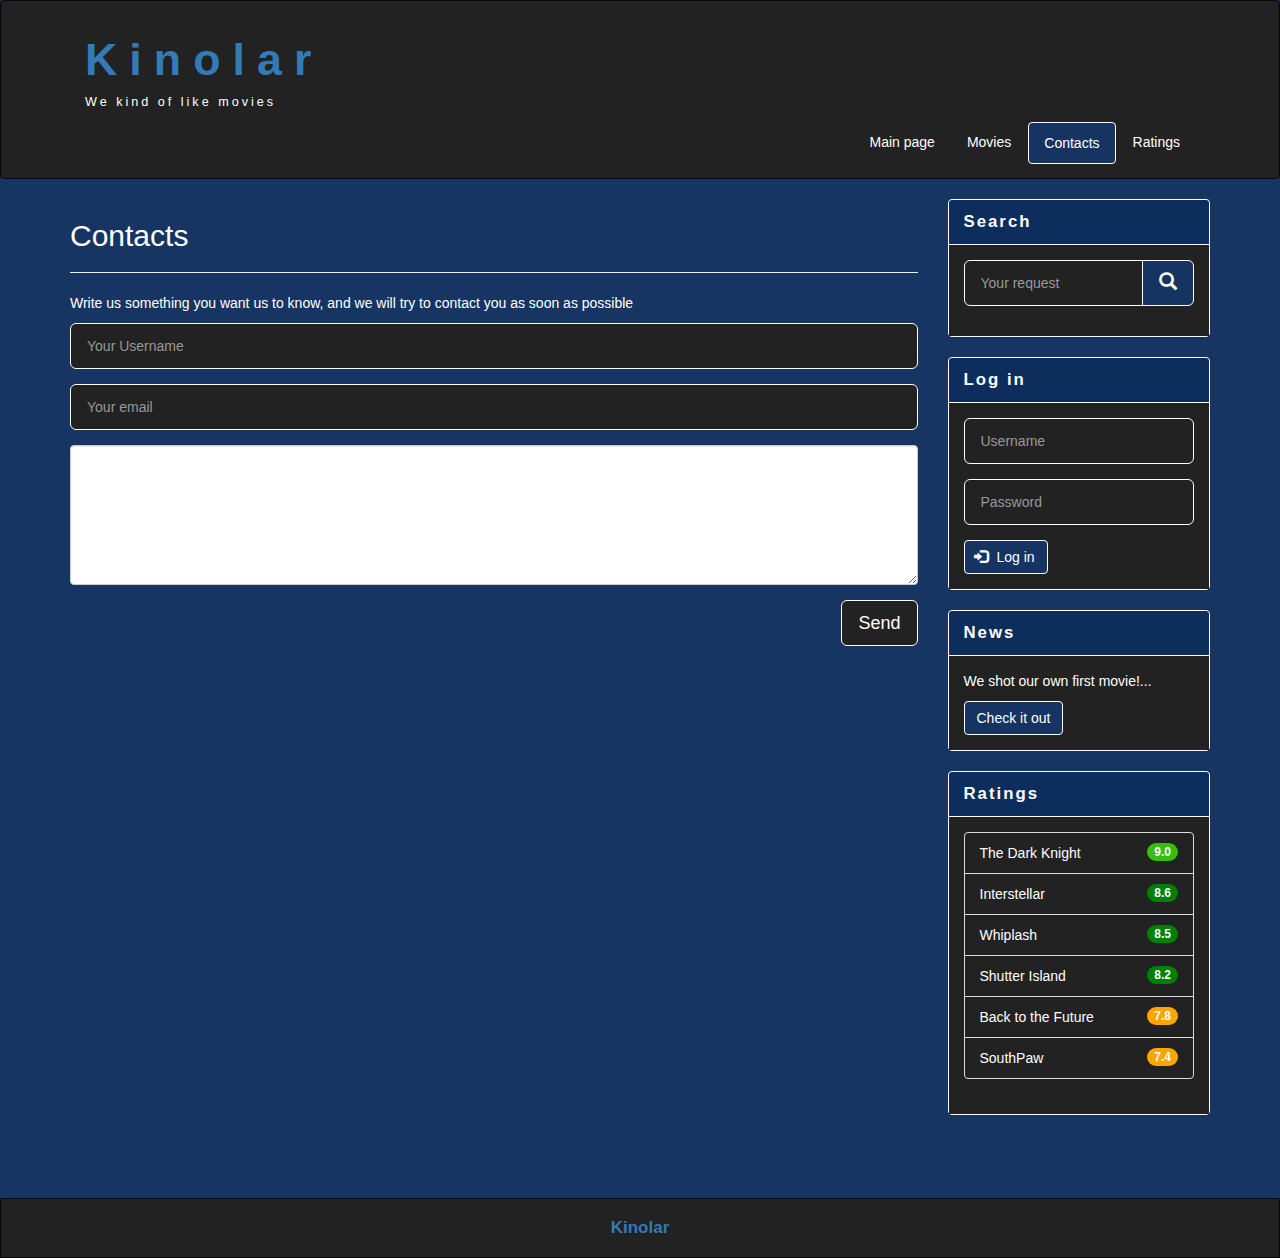
<file: contac.html>
<!DOCTYPE html>
<html lang="en">
  <head>
    <meta charset="utf-8">
    <meta http-equiv="X-UA-Compatible" content="IE=edge">
    <meta name="viewport" content="width=device-width, initial-scale=1">
    <!-- The above 3 meta tags *must* come first in the head; any other head content must come *after* these tags -->
    <title>Kinolar</title>

    <!-- Bootstrap -->
    <link href="sources/css/bootstrap.min.css" rel="stylesheet">

    <!-- Main Style -->
    <link rel="stylesheet" type="text/css" href="sources/css/style.css">

    <!-- HTML5 shim and Respond.js for IE8 support of HTML5 elements and media queries -->
    <!-- WARNING: Respond.js doesn't work if you view the page via file:// -->
    <!--[if lt IE 9]>
      <script src="https://oss.maxcdn.com/html5shiv/3.7.3/html5shiv.min.js"></script>
      <script src="https://oss.maxcdn.com/respond/1.4.2/respond.min.js"></script>
    <![endif]-->
  </head>
  <body>

    <div class="container-fluid">
      <div class="row">
        <nav role="navigation" class="navbar navbar-inverse">
          <div class="container">
          <div class="navbar-header header">
            <div class="container">
              <div class="row">
                <div class="col-lg-12">
                  <h1 class="title"><a href="index.html">Kinolar</a></h1>
                  <p>We kind of like movies</p>
                </div>
              </div>
            </div>

            <button type="button" data-target="#navbarCollapse" data-toggle="collapse" class="navbar-toggle">

              <span class="sr-only">Toggle navigation</span>
              <span class="icon-bar"></span>
              <span class="icon-bar"></span>
              <span class="icon-bar"></span>
            </button>
          </div>
            <div id="navbarCollapse" class="collapse navbar-collapse navbar-right">
              <ul class="nav nav-pills">
                <li><a href="index.html" >Main page</a></li>
                <li> <a href="films.html" >Movies</a></li>
                <li class="active"><a href="contac.html" class="btn">Contacts</a></li>
                <li><a href="ratings.html" >Ratings</a></li>
              </ul>
            </div>
          </div>
        </nav>
      </div>
    </div>

    <div class="wrapper">
      <div class="container">
        <div class="row">
          <div class="col-lg-9 col-md-9 col-sm-9">

            <form role="search" class="visible-xs">
                <div class="form-group">
                  <div class="input-group">
                    <input type="search" class="form-control input-lg" placeholder="Your request">
                    <div class="input-group-btn">
                      <button class="btn btn-primary btn-lg" type="submit"><i class="glyphicon glyphicon-search"></i></button>
                    </div>
                  </div>
                </div>
            </form>
            <h2>Contacts</h2><hr>
            <p>Write us something you want us to know, and we will try to contact you as soon as possible</p>
            <form>
              <div class="form-group">
                <input type="text" placeholder="Your Username" class="form-control input-lg">
              </div>
              <div class="form-group">
                <input class="form-control input-lg" placeholder="Your email">
                </input>
              </div>
              <div class="form-group">
                <textarea class="form-control"></textarea>
              </div>
              <button class="btn btn-primary btn-lg pull-right mainbtn">Send</button>
            </form>

          </div>
          <div class="col-lg-3 col-md-3 col-sm-3">
            <div class="panel panel-primary hidden-xs ">
              <div class="panel-heading"><div class="sidebar-header">Search</div></div>
              <div class="panel-body">
                <form role="search">
                  <div class="form-group">
                    <div class="input-group">
                      <input type="search" class="form-control input-lg" placeholder="Your request">
                      <div class="input-group-btn">
                        <button class="btn btn-primary btn-lg" type="submit"><i class="glyphicon glyphicon-search"></i></button>
                      </div>
                    </div>
                  </div>
                </form>
              </div>
            </div>
              <div class="panel panel-primary ">
              <div class="panel-heading"><div class="sidebar-header">Log in</div></div>
              <div class="panel-body">

                <form role="form">
                  <div class="form-group">
                     <input type="text" class="form-control input-lg" placeholder="Username">
                  </div>
                  <div class="form-group">
                    <input type="password" class="form-control input-lg" placeholder="Password">
                  </div>
                  <button type="submit" class="btn btn-primary"><span class="glyphicon glyphicon-log-in"></span>Log in</button>
                </form>
              </div>
            </div>
            <div class="panel panel-primary">
              <div class="panel-heading"><div class="sidebar-header">News</div></div>
              <div class="panel-body">
              <p>We shot our own first movie!...</p>
              <button  class="btn btn-primary">
              Check it out</button>
              </div>
            </div>
            <div class="panel panel-primary">
              <div class="panel-heading"><div class="sidebar-header">Ratings</div></div>
              <div class="panel-body">
                <ul class="list-group">
                  <li class="list-group-item list-group-primary"> <a href="#">The Dark Knight</a> <span class="badge badge-primary hig">9.0</span></li>
                  <li class="list-group-item list-group-primary"> <a href="show.html">Interstellar </a> <span class="badge badge-primary">8.6</span></li>
                  <li class="list-group-item list-group-primary"> <a href="#">Whiplash</a> <span class="badge">8.5</span></li>
                  <li class="list-group-item list-group-primary"> <a href="#">Shutter Island</a> <span class="badge">8.2</span> </li>
                  <li class="list-group-item list-group-primary"> <a href="#">Back to the Future</a> <span class="badge med">7.8</span> </li>
                  <li class="list-group-item list-group-primary"> <a href="#">SouthPaw</a> <span class="badge med">7.4</span> </li>
                </ul>

              </div>
            </div>
          </div>
        </div>

        </div>
      </div>
      <div class="clear"></div>


    <footer>
      <div class="container">
        <p class="text-center">
          <a href="index.html">Kinolar</a>
        </p>
      </div>
    </footer>


    <!-- jQuery (necessary for Bootstrap's JavaScript plugins) -->
    <script src="https://ajax.googleapis.com/ajax/libs/jquery/1.12.4/jquery.min.js"></script>
    <!-- Include all compiled plugins (below), or include individual files as needed -->
    <script src="sources/js/bootstrap.min.js"></script>
  </body>
</html>
</file>
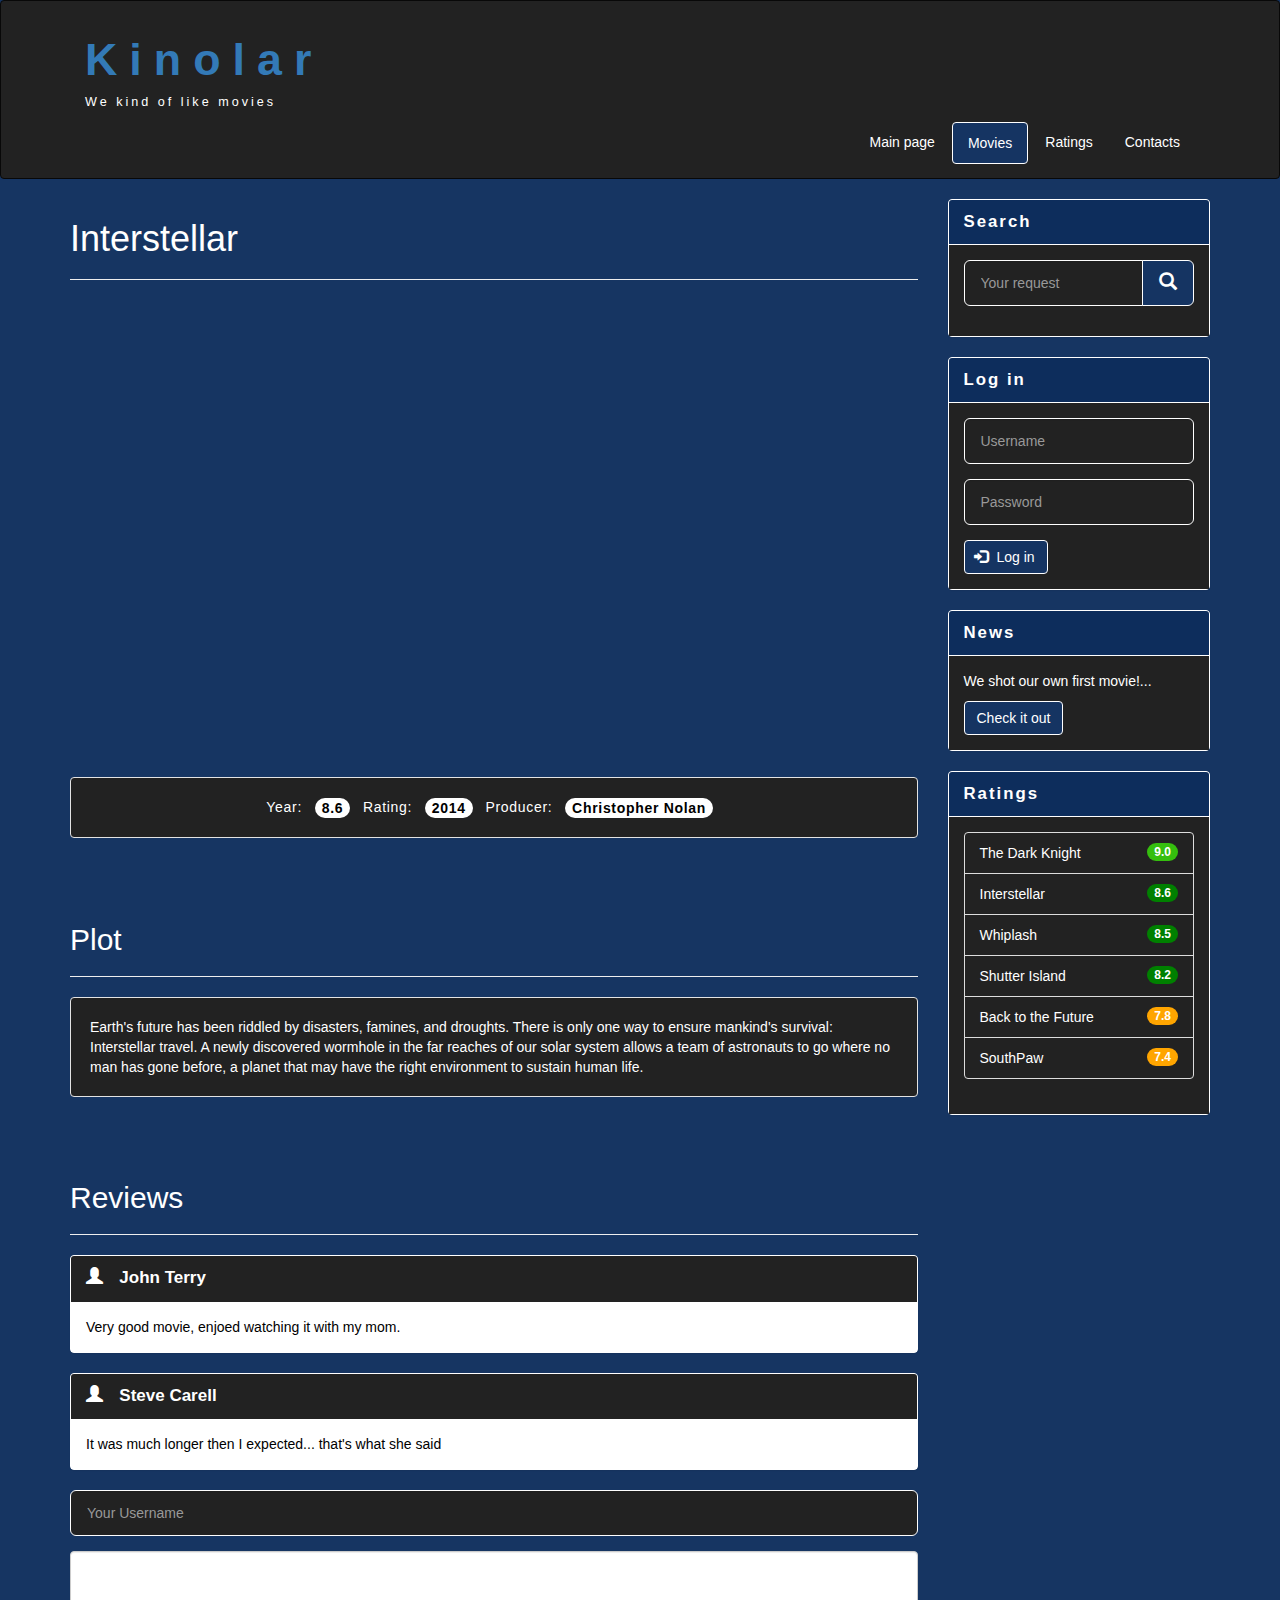
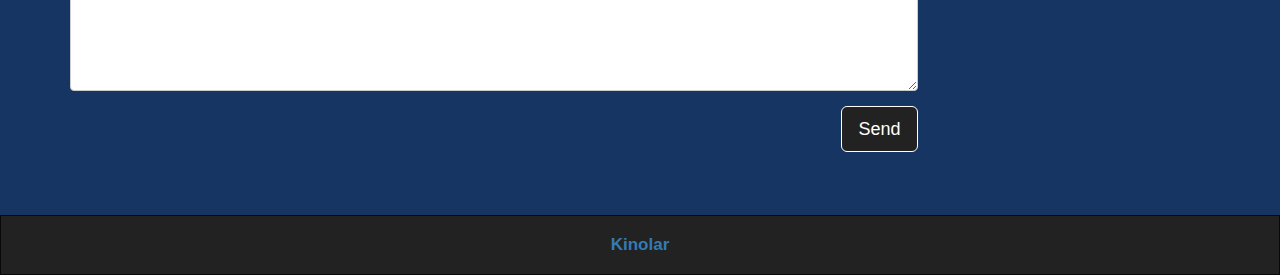
<file: show.html>
<!DOCTYPE html>
<html lang="en">
  <head>
    <meta charset="utf-8">
    <meta http-equiv="X-UA-Compatible" content="IE=edge">
    <meta name="viewport" content="width=device-width, initial-scale=1">
    <!-- The above 3 meta tags *must* come first in the head; any other head content must come *after* these tags -->
    <title>Kinolar</title>

    <!-- Bootstrap -->
    <link href="sources/css/bootstrap.min.css" rel="stylesheet">

    <!-- Main Style -->
    <link rel="stylesheet" type="text/css" href="sources/css/style.css">

    <!-- HTML5 shim and Respond.js for IE8 support of HTML5 elements and media queries -->
    <!-- WARNING: Respond.js doesn't work if you view the page via file:// -->
    <!--[if lt IE 9]>
      <script src="https://oss.maxcdn.com/html5shiv/3.7.3/html5shiv.min.js"></script>
      <script src="https://oss.maxcdn.com/respond/1.4.2/respond.min.js"></script>
    <![endif]-->
  </head>
  <body>

    <div class="container-fluid">
      <div class="row">
        <nav role="navigation" class="navbar navbar-inverse">
          <div class="container">
          <div class="navbar-header header">
            <div class="container">
              <div class="row">
                <div class="col-lg-12">
                  <h1 class="title"><a href="index.html">Kinolar</a></h1>
                  <p>We kind of like movies</p>
                </div>
              </div>
            </div>

            <button type="button" data-target="#navbarCollapse" data-toggle="collapse" class="navbar-toggle">

              <span class="sr-only">Toggle navigation</span>
              <span class="icon-bar"></span>
              <span class="icon-bar"></span>
              <span class="icon-bar"></span>
            </button>
          </div>
            <div id="navbarCollapse" class="collapse navbar-collapse navbar-right">
              <ul class="nav nav-pills">
                <li><a href="index.html">Main page</a></li>
                <li class="active"><a href="films.html" class="btn">Movies</a></li>
                <li><a href="ratings.html">Ratings</a></li>
                <li><a href="contac.html">Contacts</a></li>
              </ul>
            </div>
          </div>
        </nav>
      </div>
    </div>

    <div class="wrapper">
      <div class="container">
        <div class="row">
          <div class="col-lg-9 col-md-9 col-sm-9">

            <form role="search" class="visible-xs">
                <div class="form-group">
                  <div class="input-group">
                    <input type="search" class="form-control input-lg" placeholder="Your request">
                    <div class="input-group-btn">
                      <button class="btn btn-primary btn-lg" type="submit"><i class="glyphicon glyphicon-search"></i></button>
                    </div>
                  </div>
                </div>
            </form>
            <h1>Interstellar</h1><hr>
            <div class="embed-responsive embed-responsive-16by9">
              <iframe class="embed-responsive-item" width="560" height="315" src="https://www.youtube.com/embed/zSWdZVtXT7E" frameborder="0" allow="accelerometer; autoplay; encrypted-media; gyroscope; picture-in-picture" allowfullscreen>
              </iframe>
            </div>
            <div class="well info-block">
              Year:  <span class="badge">8.6</span>
              Rating: <span class="badge ">2014</span>
              Producer: <span class="badge">Christopher Nolan</span>
            </div>
            <div class="margin-8">
              <!--MARGIN-->
                </div>
              <h2>Plot</h2>
              <hr>
              <div class="well">
                Earth's future has been riddled by disasters, famines, and droughts. There is only one way to ensure mankind's survival: Interstellar travel. A newly discovered wormhole in the far reaches of our solar system allows a team of astronauts to go where no man has gone before, a planet that may have the right environment to sustain human life.
              </div>
              <div class="margin-8">
                <!--MARGIN-->
              </div>
              <h2>Reviews</h2><hr>
              <div class="panel rev">
                <div class="panel-heading rev-heading"><span class="
glyphicon glyphicon-user"></span>John Terry</div>
                <div class="panel-body rev-body">
                  Very good movie, enjoed watching it with my mom.
                </div>
              </div>
              <div class="panel rev">
                <div class="panel-heading rev-heading"><span class="
glyphicon glyphicon-user"></span>Steve Carell</div>
                <div class="panel-body rev-body">
                  It was much longer then I expected... that's what she said
                </div>
              </div>
              <form>
                <div class="form-group">
                  <input type="text" placeholder="Your Username" class="form-control input-lg">
                </div>
                <div class="form-group">
                  <textarea class="form-control">
                  </textarea>
                </div>
                <button class="btn btn-primary btn-lg mainbtn pull-right">Send</button>
              </form>

          </div>
          <div class="col-lg-3 col-md-3 col-sm-3">
            <div class="panel panel-primary hidden-xs ">
              <div class="panel-heading"><div class="sidebar-header">Search</div></div>
              <div class="panel-body">
                <form role="search">
                  <div class="form-group">
                    <div class="input-group">
                      <input type="search" class="form-control input-lg" placeholder="Your request">
                      <div class="input-group-btn">
                        <button class="btn btn-primary btn-lg" type="submit"><i class="glyphicon glyphicon-search"></i></button>
                      </div>
                    </div>
                  </div>
                </form>
              </div>
            </div>
              <div class="panel panel-primary ">
              <div class="panel-heading"><div class="sidebar-header">Log in</div></div>
              <div class="panel-body">

                <form role="form">
                  <div class="form-group">
                     <input type="text" class="form-control input-lg" placeholder="Username">
                  </div>
                  <div class="form-group">
                    <input type="password" class="form-control input-lg" placeholder="Password">
                  </div>
                  <button type="submit" class="btn btn-primary"><span class="glyphicon glyphicon-log-in"></span>Log in</button>
                </form>
              </div>
            </div>
            <div class="panel panel-primary">
              <div class="panel-heading"><div class="sidebar-header">News</div></div>
              <div class="panel-body">
              <p>We shot our own first movie!...</p>
              <button  class="btn btn-primary">
              Check it out</button>
              </div>
            </div>
            <div class="panel panel-primary">
              <div class="panel-heading"><div class="sidebar-header">Ratings</div></div>
              <div class="panel-body">
                <ul class="list-group">
                  <li class="list-group-item list-group-primary"> <a href="#">The Dark Knight</a> <span class="badge badge-primary hig">9.0</span></li>
                  <li class="list-group-item list-group-primary"> <a href="show.html">Interstellar </a> <span class="badge badge-primary">8.6</span></li>
                  <li class="list-group-item list-group-primary"> <a href="#">Whiplash</a> <span class="badge">8.5</span></li>
                  <li class="list-group-item list-group-primary"> <a href="#">Shutter Island</a> <span class="badge">8.2</span> </li>
                  <li class="list-group-item list-group-primary"> <a href="#">Back to the Future</a> <span class="badge med">7.8</span> </li>
                  <li class="list-group-item list-group-primary"> <a href="#">SouthPaw</a> <span class="badge med">7.4</span> </li>
                </ul>

              </div>
            </div>
          </div>
        </div>

        </div>
      </div>
      <div class="clear"></div>


    <footer>
      <div class="container">
        <p class="text-center">
          <a href="index.html">Kinolar</a>
        </p>
      </div>
    </footer>


    <!-- jQuery (necessary for Bootstrap's JavaScript plugins) -->
    <script src="https://ajax.googleapis.com/ajax/libs/jquery/1.12.4/jquery.min.js"></script>
    <!-- Include all compiled plugins (below), or include individual files as needed -->
    <script src="sources/js/bootstrap.min.js"></script>
  </body>
</html>
</file>
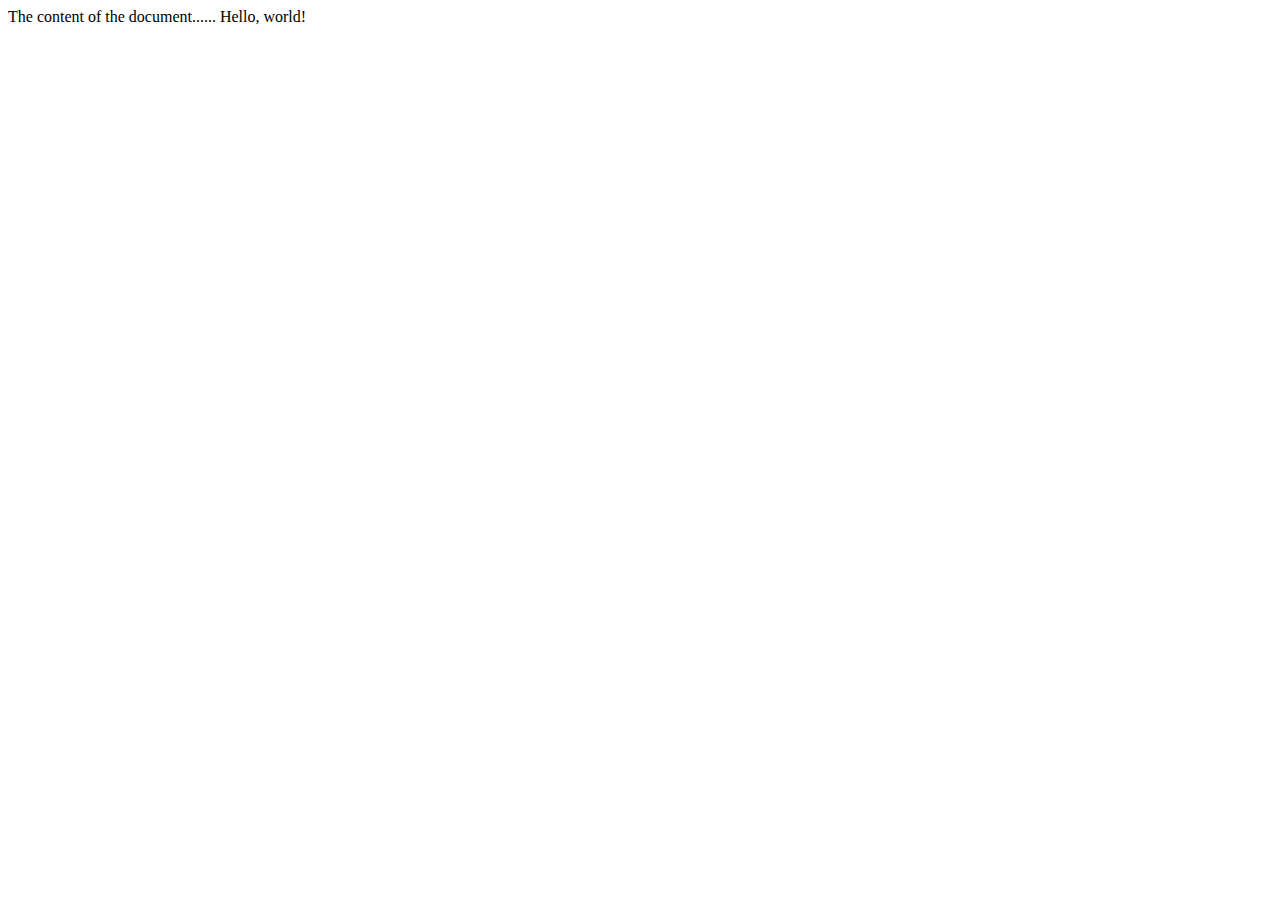
<file: test.html>
<!DOCTYPE html>
<html>
<head>
<title>Title of the document</title>
<link rel="stylesheet" type="text/css" href="stylecsstest.css">
</head>

<body>
The content of the document......
Hello, world!
</body>

</html>
</file>
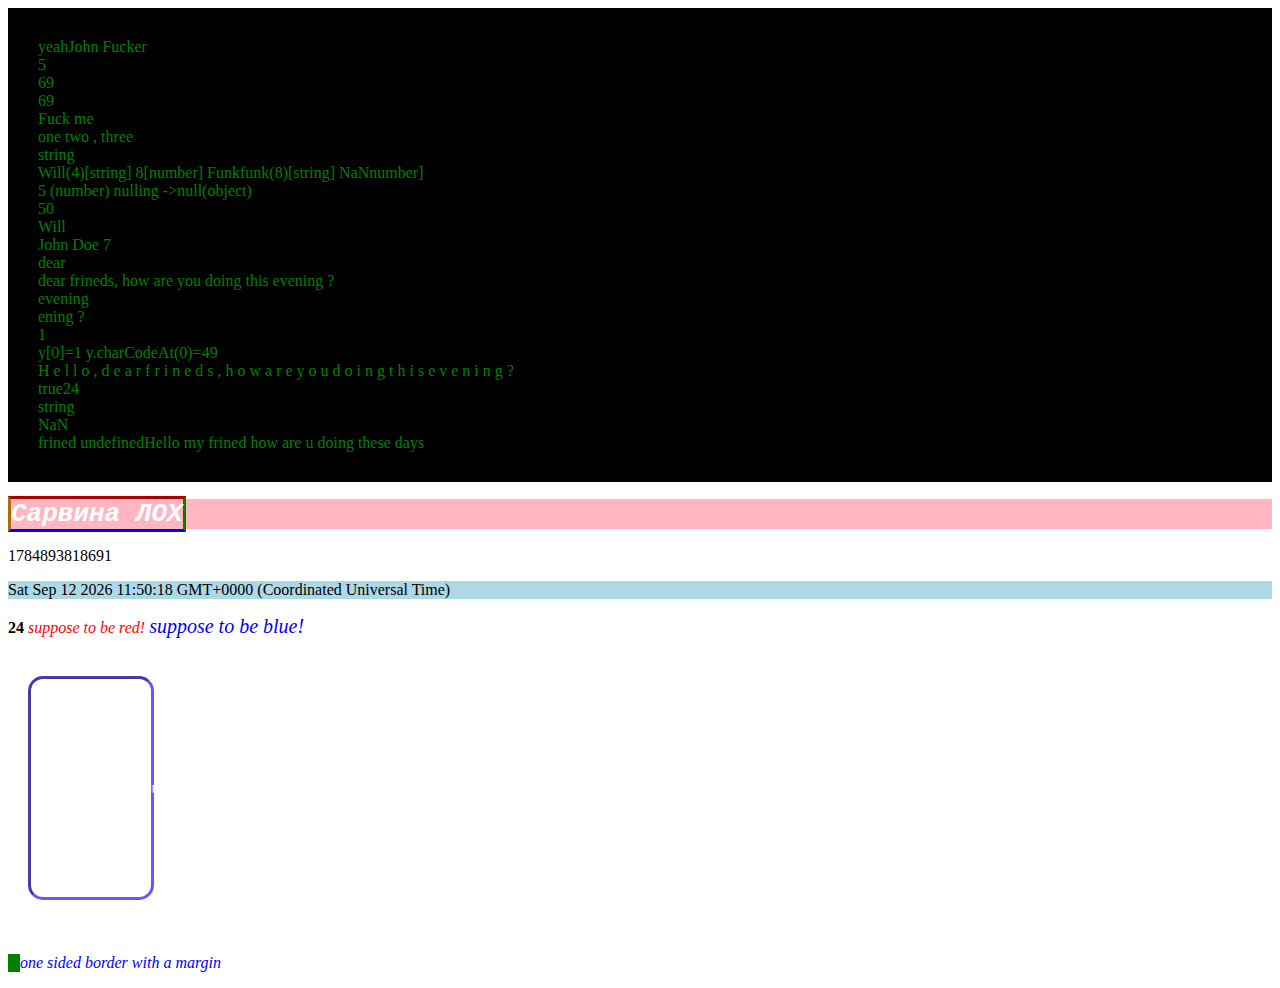
<file: web-shit/Khalifa.html>
<!DOCTYPE html>
  <html>
    <head>
      <link rel ="stylesheet" type="text/css" href="shittystyle.css"/>
      <div style="background-color:black;color:green;padding:30px;">
        <script src = "qwe.js">
        </script>
      </div>
    
      <title>
          Practice zone!

      </title>
    </head>
    <body>
      <style>
      body
      {
        background-image: url("https://upload.wikimedia.org/wikipedia/commons/d/d1/Mount_Everest_as_seen_from_Drukair2_PLW_edit.jpg");
           background-attachment: scroll;

      }
      </style>
      <h1>
        <i class="fancyramka">
        Сарвина <strong>ЛОХ</strong>
        </i>
      </h1>
      <p id="demo1"></p>

        <script>
            var d = new Date()
            document.getElementById("demo1").innerHTML = Number(d);
        </script>
        <p id="demo"  class="shit"></p>

        <script>
        var dd = new Date();
        print("<strong>" + dd.getDate() + "</strong>")
        dd.setDate(dd.getDate() + 50);
        document.getElementById("demo").innerHTML = dd;
        </script>
        <a> suppose to be red!
        </a>
        <a class="garbage"> suppose to be blue!
        </a>
        <br><br>
        <p>
        <div class="test1">
          <div class="test2">
          mountins) </div>
        </div>
          </p>
        <br>
        <p class="onesidedborder" style="color:blue">

            one sided border with a margin
            </p>

        </html>

    </body>
  </html>
</file>
<file: sources/css/style.css>
body
{
  background-color: rgb(9 42 90 / 95%);
}

.header a, a:hover
{
  text-decoration: none;
}
.header h1
{
  letter-spacing: 12px;
  font-weight: 600;
  font-size: 320%;
}
.header p
{
  color: white !important;
  font-size: 90%;
  letter-spacing: 3px;
}

.well
{
  background-color: #222222;
}

.text-dis>p
{
  max-resolution: 3px;px;
  padding: 0;
}

textarea.form-control
{
  height: 140px;
  color: black;
}

.info-block
{
  text-align: center;
  letter-spacing: 0.7px;
}

.info-block>span
{
  color: black;
  background-color: white;
  font-size: 14px;
  margin:0 1% 0 1%;
}

.nav-pills>li.active>a, .nav-pills>li.active>a:focus, .nav-pills>li.active>a:hover
{
    background-color:  rgb(21 52 98);
}

.nav-pills>li>a
{
    color: #fff;
}

.nav-pills>li>a:hover
{
  background-color: rgb(21 52 98);
}

.navbar-inverse
{
    padding: 14px;
}

.clear
{
  clear: both;
  height: 63px;
}

.wrapper
{
  min-height: 100%;
}

.film_block
{
  text-align: center;
}

.film_block img
{
	width:100%;
  height: 100%;
	border: 1px outset #c7c7c7;
  border-radius: 10px;
  background-color: white;
}

.carousel
{
  height: 350px;
  padding-top: 10px;
}

.item img
{
  width:100%;
  height: 100%;
	border: 1px outset #c7c7c7;

}

td.film_block>img
{
  width: 130px;
  height: 200px;
  margin: 6px;
}

table
{
  background-color: #222;
}

.table tbody>tr>td.vert-align
{
  vertical-align: middle;
}

tr>td.text-center
{
  vertical-align: center;
}

td>a
{
  color: inherit;
}

.img1
{
  margin:  6px 0;
}

.margin-8
{
  margin-top: 10%;
}


.btn
{
  background-color:rgb(21 52 98);
  border-color:  white;
  border-width: 1px;
}

.btn-primary:hover
{
  color: rgb(21 52 98);
  background-color: white;
  border-color: rgb(21 52 98);
}

.mainbtn
{
  background-color: #222;
  color: white;
}

.mainbtn:hover
{
  background-color: white;
  color: black;
  border-color: black;
}

input.form-control
{
  background-color: #222;
  border-color: white;
  border-width: 1px;
  color: white;
 }

.list-group>li
{
  background-color: #222;
  color: white;
}

.list-group>li a
{
  color: white;
}

.list-group>li:hover
{
  background-color: #2c2c2c;
  text-decoration: none;
  font-weight: 600;
}

.badge
{
  background-color: green;
}

.med
{
  background-color: orange;
}

.hig
{
  background-color: #35be0e;
}

.panel-body>p
{
  color: white;
}

.glyphicon-log-in:before {
    content: "\e161";
    margin-right: 9px;
    margin-left: -3px;
}


.title>a:hover
{
  text-decoration: none;
}

h3>a
{
  color: white;
}

h3>a:hover
{
  color: #b4b1b1;
}

.h2-title
{
  font-weight: 600;
}

.film_label
{
  padding: 2px;
  font-weight: bold;
}

.text
{
  color: #b2b2b2;
  background-color: rgb(0 34 83 / 95%);
  padding: 10px;
  border-radius: 3px;
}

.panel
{
  border-color: white;
}

.panel-primary>.panel-heading
{
    color: #fff;
    background-color:  rgb(0 34 83 / 95%);
    border-color: white;
}

.panel-body
{
  background-color:#222222;
}

.form-control
{
  font-size: 14px;
}

.input-lg
{
  font-size: 14px;
}

.sidebar-header
{
  font-size: 120%;
  letter-spacing: 2px;
  font-weight: 600;
}

.rev-heading
{
  background-color: #222222;
  color: white;
  font-size: 17px;
  font-weight: 600;
}

.rev-heading>span
{
  margin-right: 2%;
}


.rev-body
{
  background-color: white;
  color: black;
}

html, body
{
  height: 100%;
  color: white;
}

footer
{
  background-color: rgb(34 34 34);
  border: 1px solid rgb(8, 8, 8);
  padding: 17px 0 17px 0;
}

.text-center>a
{
  font-size: 17px;
  font-weight: bold;
}
.text-center
{
  margin-bottom: 0;
}

@media (max-width: 767px)
{
  .nav-pills>li
  {
    float: none;
  }

  .margin-10
  {
    margin: 80px;
  }

  td.film_block>img
  {
    width: 70px;
    height: 100px;
    margin: 6px;
  }

  .nav-pills>li
  {
    text-align: center;
  }

  .carousel
  {
    height: 550px;
    padding-top: 10px;
  }

  .header
  {
    letter-spacing: 5px;
    font-size: 99%;
    text-align: center;
  }

  .header h1
  {
    text-align: center;
  }
}

@media (min-width:395px) and (max-width:425px)
{
  .carousel
  {
    height:600px;
    padding-top: 10px;
  }

}

@media (min-width:426px) and (max-width:450px)
{
  .carousel
  {
    height:650px;
    padding-top: 10px;
  }

}

@media (min-width:769px) and (max-width:991px)
{
  .carousel
  {
    height: 250px;
    padding-top: 10px;
  }

}

@media (min-width:992px) and (max-width:1199px)
{
  .carousel
  {
    height: 300px;
    padding-top: 10px;
  }

}
</file>
<file: stylecsstest.css>
body
{
  background-image: url("https://www.wistv.com/resizer/ckPwhlUdYaFcLiBWMX0J033a0Ow=/1200x0/arc-anglerfish-arc2-prod-raycom.s3.amazonaws.com/public/JGJB35IW4JAMROXX3D3MMEF2SU.jpg");
}
</file>
<file: web-shit/shittystyle.css>
.shit
  {
    background: lightblue;
  }
  h1
  {
    font-family: monospace;
    background-color: lightpink;
    color: white;
  }
 a
 {
   font-style: oblique;
   color: red;
 }
 .garbage
 {
   font-size: 20px;
   color: blue;
   /*background-image: url("paper.gif");*/
 }
 .ramka
 {
   border:3px solid Tomato ;
   opacity: 57% ;
 }
.fancyramka
{
  border-style: inset;
  border-color: red green blue orange;

}
.onesidedborder
{
  border-left:12px solid green;
  font-style: italic;
  border-background: rgba(132, 69, 227, 0.83);

}
div.test1
{
  margin: 20px;
  width: 120px;
  border-style: inset;
  border-radius: 15px;
  border-color: rgba(90, 69, 245, 0.93);

  color: white;
}
    div.test2
    {
      padding: 100px;
    }
</file>
